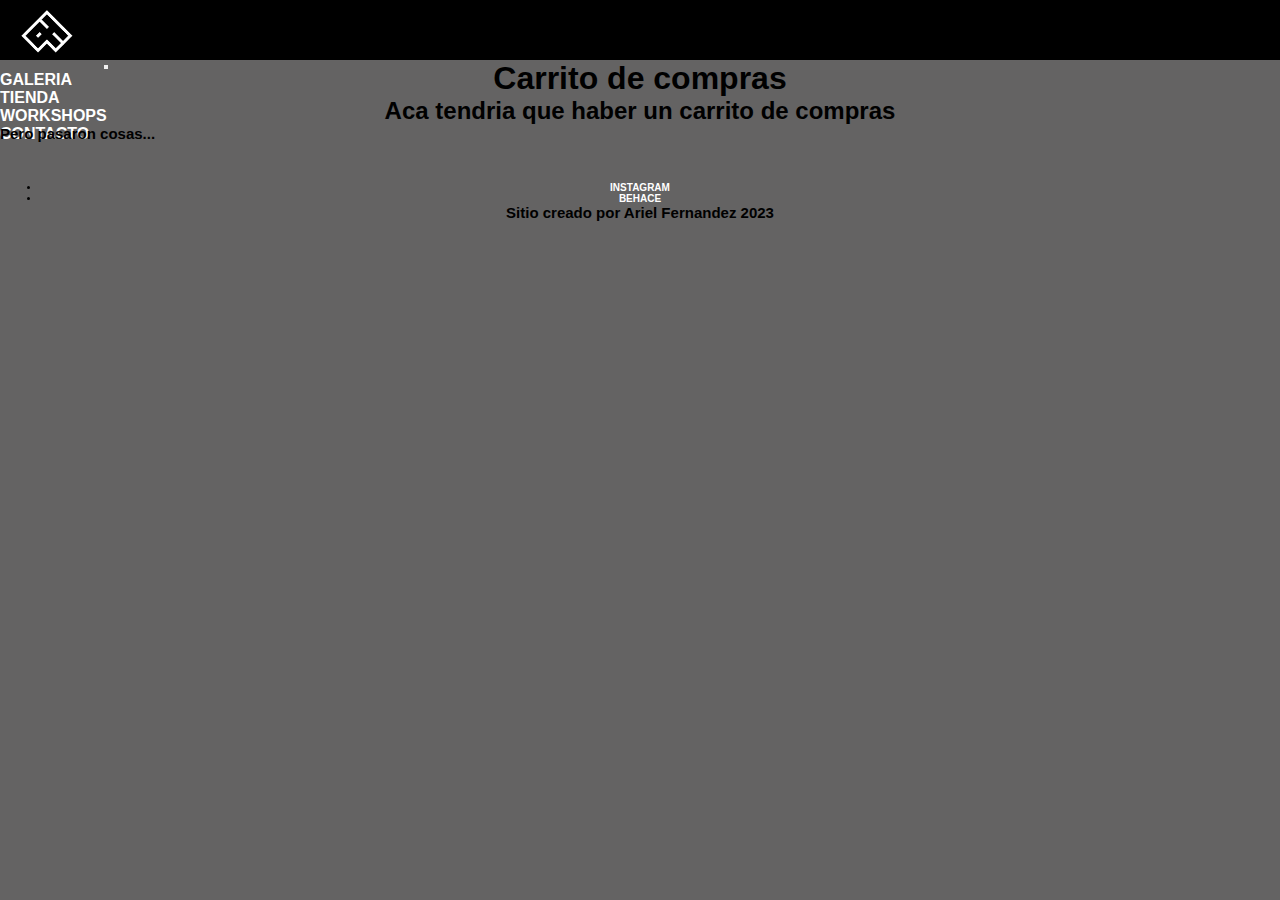
<file: paginas/carrito.html>
<!DOCTYPE html>
<html lang="es">

<head>
    <meta charset="UTF-8">
    <meta http-equiv="X-UA-Compatible" content="IE=edge">
    <meta name="viewport" content="width=device-width, initial-scale=1.0">
    <title>Tienda | Ariel Fernandez</title>

    <meta name="description" content="Street photography, Talleres de fotografia y Revelado digital">

    <link href="https://cdn.jsdelivr.net/npm/bootstrap@5.3.0-alpha1/dist/css/bootstrap.min.css" rel="stylesheet"
        integrity="sha384-GLhlTQ8iRABdZLl6O3oVMWSktQOp6b7In1Zl3/Jr59b6EGGoI1aFkw7cmDA6j6gD" crossorigin="anonymous">

    <link rel="stylesheet" href="../css/estilo.css">
    <link rel="preconnect" href="https://fonts.googleapis.com">
    <link rel="preconnect" href="https://fonts.gstatic.com" crossorigin>
    <link href="https://fonts.googleapis.com/css2?family=Roboto:wght@100;300&display=swap" rel="stylesheet">
</head>

<body class="container-fluid">
    <nav class="navbar navbar-expand-lg fondoHeader">
        <div class="container-fluid">
            <a class="navbar-brand" href="../index.html">
                <img class="logo" src="../imagenes/logoblanco.png" alt="Logo Ariel fernandez"></a>

            <button class="navbar-toggler" type="button" data-bs-toggle="collapse" data-bs-target="#navbarNav"
                aria-controls="navbarNav" aria-expanded="false" aria-label="Toggle navigation">
                <span class="navbar-toggler-icon"></span>
            </button>
            <div class="collapse navbar-collapse" id="navbarNav">
                <ul class="navbar-nav ms-auto">
                    <li class="nav-item">
                        <a class="nav-link tipoDeLetra" aria-current="page" href="galeria.html">Galeria</a>
                    </li>
                    <li class="nav-item">
                        <a class="nav-link tipoDeLetra" href="tienda.html">Tienda</a>
                    </li>
                    <li class="nav-item">
                        <a class="nav-link tipoDeLetra" href="workshops.html">Workshops</a>
                    </li>
                    <li class="nav-item">
                        <a class="nav-link tipoDeLetra" href="contacto.html">Contacto</a>
                    </li>
                </ul>
            </div>
        </div>
    </nav>


    <H1>Carrito de compras</H1>

    <h2>Aca tendria que haber un carrito de compras</h2>

    <h3>Pero pasaron cosas...</h3>




    <footer>
        <ul class="redes">
            <li><a href="https://www.instagram.com/arielfernandh/" target="_blank">Instagram</a></li>
            <li><a href="https://www.behance.net/arielfernandezph" target="_blank">Behace</a></li>
        </ul>
        <h3>Sitio creado por Ariel Fernandez 2023</h3>
    </footer>
    <script src="https://cdn.jsdelivr.net/npm/bootstrap@5.3.0-alpha1/dist/js/bootstrap.bundle.min.js"
        integrity="sha384-w76AqPfDkMBDXo30jS1Sgez6pr3x5MlQ1ZAGC+nuZB+EYdgRZgiwxhTBTkF7CXvN"
        crossorigin="anonymous"></script>
</body>

</html>
</file>
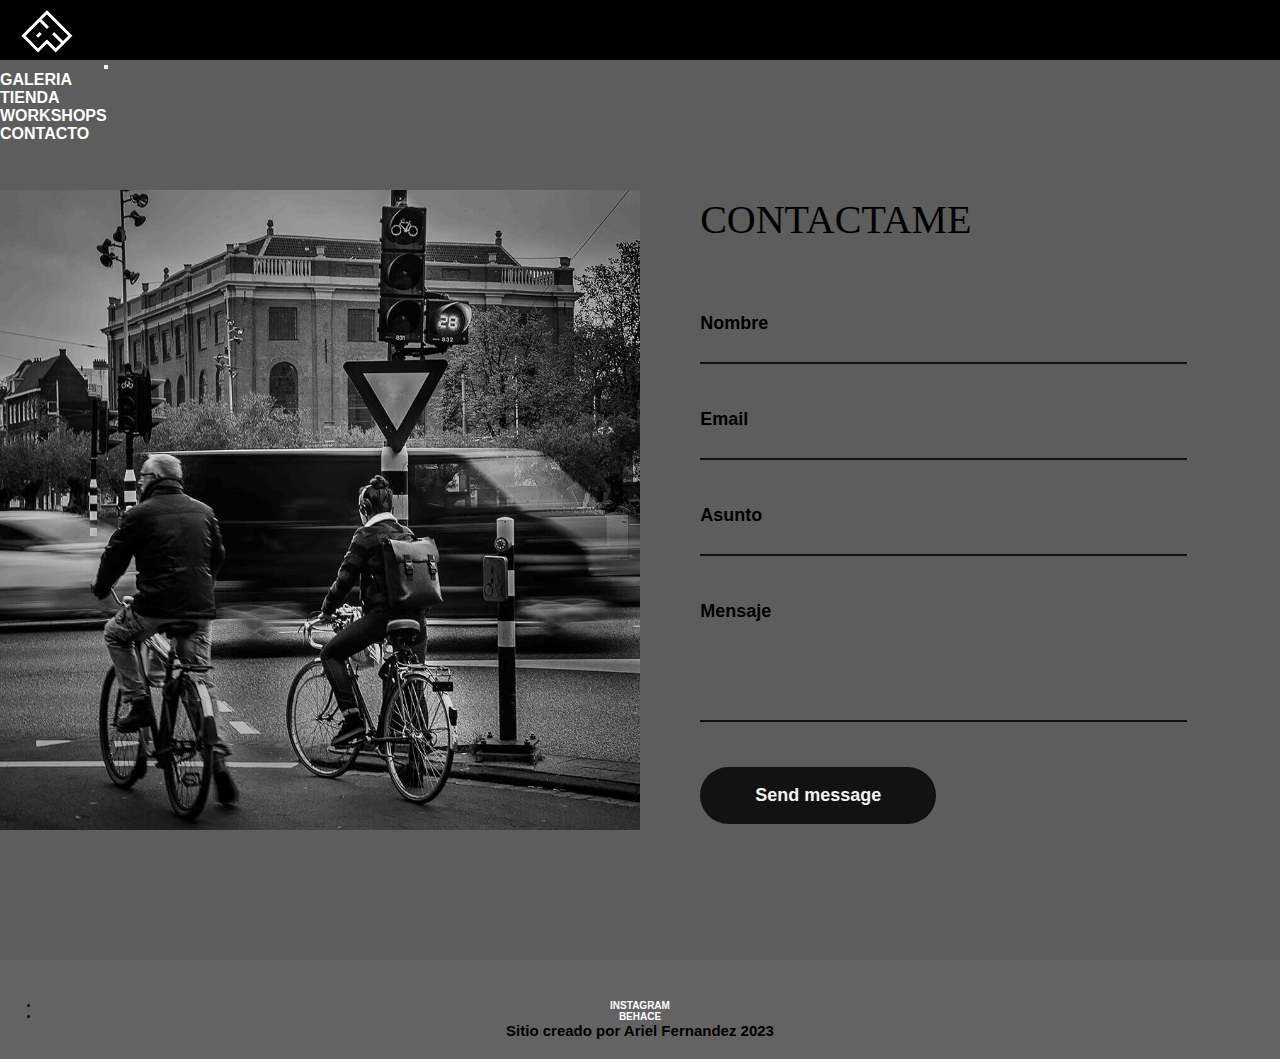
<file: paginas/contacto.html>
<!DOCTYPE html>
<html lang="es">

<head>
    <meta charset="UTF-8">
    <meta http-equiv="X-UA-Compatible" content="IE=edge">
    <meta name="viewport" content="width=device-width, initial-scale=1.0">
    <title>Contacto | Ariel Fernandez</title>

    <meta name="description" content="Street photography, Talleres de fotografia y Revelado digital">

    <link href="https://cdn.jsdelivr.net/npm/bootstrap@5.3.0-alpha1/dist/css/bootstrap.min.css" rel="stylesheet"
        integrity="sha384-GLhlTQ8iRABdZLl6O3oVMWSktQOp6b7In1Zl3/Jr59b6EGGoI1aFkw7cmDA6j6gD" crossorigin="anonymous">

    <link rel="stylesheet" href="../css/estilo.css">

    <link rel="preconnect" href="https://fonts.googleapis.com">
    <link rel="preconnect" href="https://fonts.gstatic.com" crossorigin>
    <link href="https://fonts.googleapis.com/css2?family=Roboto:wght@100;300&display=swap" rel="stylesheet">
</head>

<body class="container-fluid">
    <nav class="navbar navbar-expand-lg fondoHeader">
        <div class="container-fluid">
            <a class="navbar-brand" href="../index.html">
                <img class="logo" src="../imagenes/logoblanco.png" alt="Logo Ariel fernandez"></a>

            <button class="navbar-toggler" type="button" data-bs-toggle="collapse" data-bs-target="#navbarNav"
                aria-controls="navbarNav" aria-expanded="false" aria-label="Toggle navigation">
                <span class="navbar-toggler-icon"></span>
            </button>
            <div class="collapse navbar-collapse" id="navbarNav">
                <ul class="navbar-nav ms-auto">
                    <li class="nav-item">
                        <a class="nav-link tipoDeLetra" aria-current="page" href="galeria.html">Galeria</a>
                    </li>
                    <li class="nav-item">
                        <a class="nav-link tipoDeLetra" href="tienda.html">Tienda</a>
                    </li>
                    <li class="nav-item">
                        <a class="nav-link tipoDeLetra" href="workshops.html">Workshops</a>
                    </li>
                    <li class="nav-item">
                        <a class="nav-link tipoDeLetra" href="contacto.html">Contacto</a>
                    </li>
                </ul>
            </div>
        </div>
    </nav>

    <section class="contact">
        <div class="contact__image-wrapper">
            <img src="../imagenes/amsterdamBike1867.jpg" alt="" class="contact__image">
        </div>
        <div class="contact__right-side">
            <h1 class="contact__title">Contactame</h1>
            <form action="" class="contact__form-wrapper">
                <div class="contact__input-line">
                    <label for="name" class="contact__label">Nombre</label>
                    <input type="text" name="name" id="name" class="contact__input">
                </div>
                <div class="contact__input-line">
                    <label for="email" class="contact__label">Email</label>
                    <input type="email" name="email" id="email" class="contact__input">
                </div>
                <div class="contact__input-line">
                    <label for="subject" class="contact__label">Asunto</label>
                    <input type="text" name="subject" id="subject" class="contact__input">
                </div>
                <div class="contact__input-line">
                    <label for="message" class="contact__label">Mensaje</label>
                    <textarea type="text" name="message" id="message" class="contact__input--textarea"></textarea>
                </div>
                <input type="submit" value="Send message" class="contact__submit-button">
            </form>
        </div>
    </section>

    <footer>
        <ul class="redes">
            <li><a href="https://www.instagram.com/arielfernandh/" target="_blank">Instagram</a></li>
            <li><a href="https://www.behance.net/arielfernandezph" target="_blank">Behace</a></li>
        </ul>
        <h3>Sitio creado por Ariel Fernandez 2023</h3>
    </footer>
    <script src="https://cdn.jsdelivr.net/npm/bootstrap@5.3.0-alpha1/dist/js/bootstrap.bundle.min.js"
        integrity="sha384-w76AqPfDkMBDXo30jS1Sgez6pr3x5MlQ1ZAGC+nuZB+EYdgRZgiwxhTBTkF7CXvN"
        crossorigin="anonymous"></script>
</body>

</html>
</file>
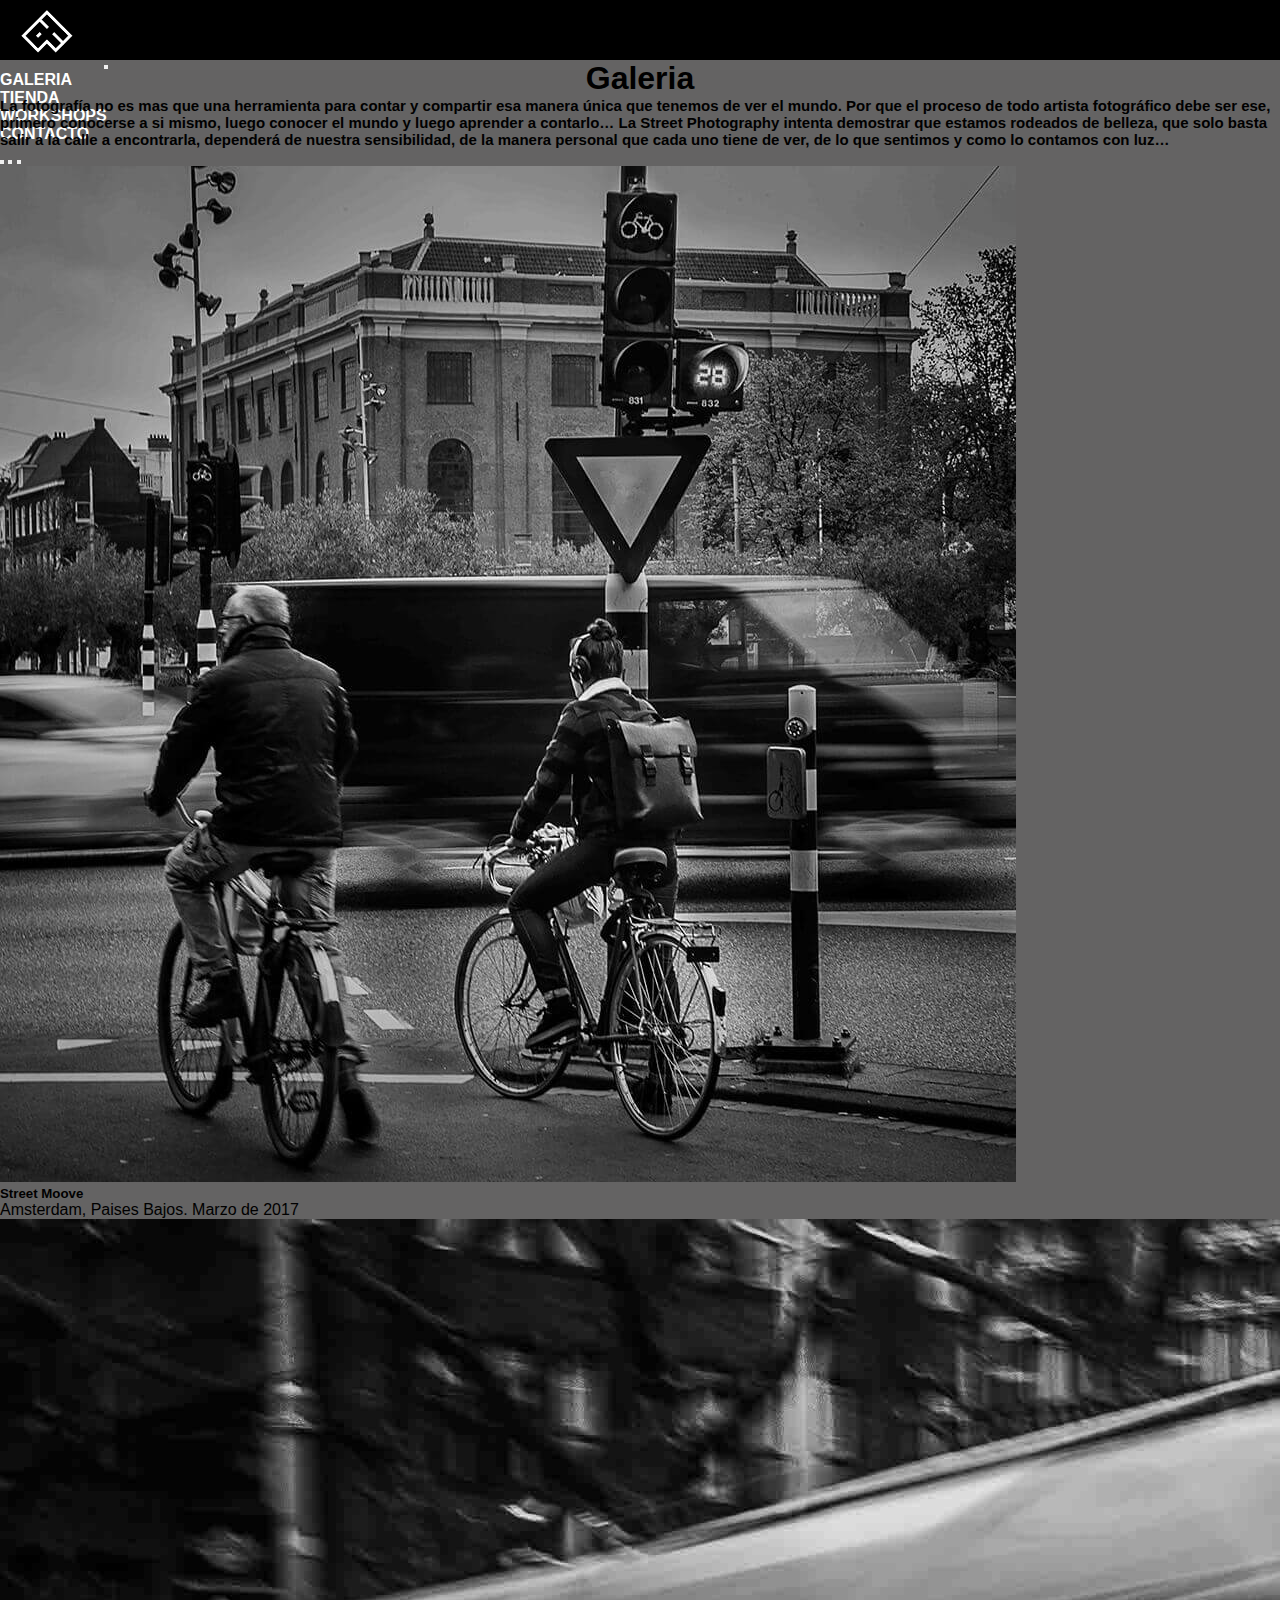
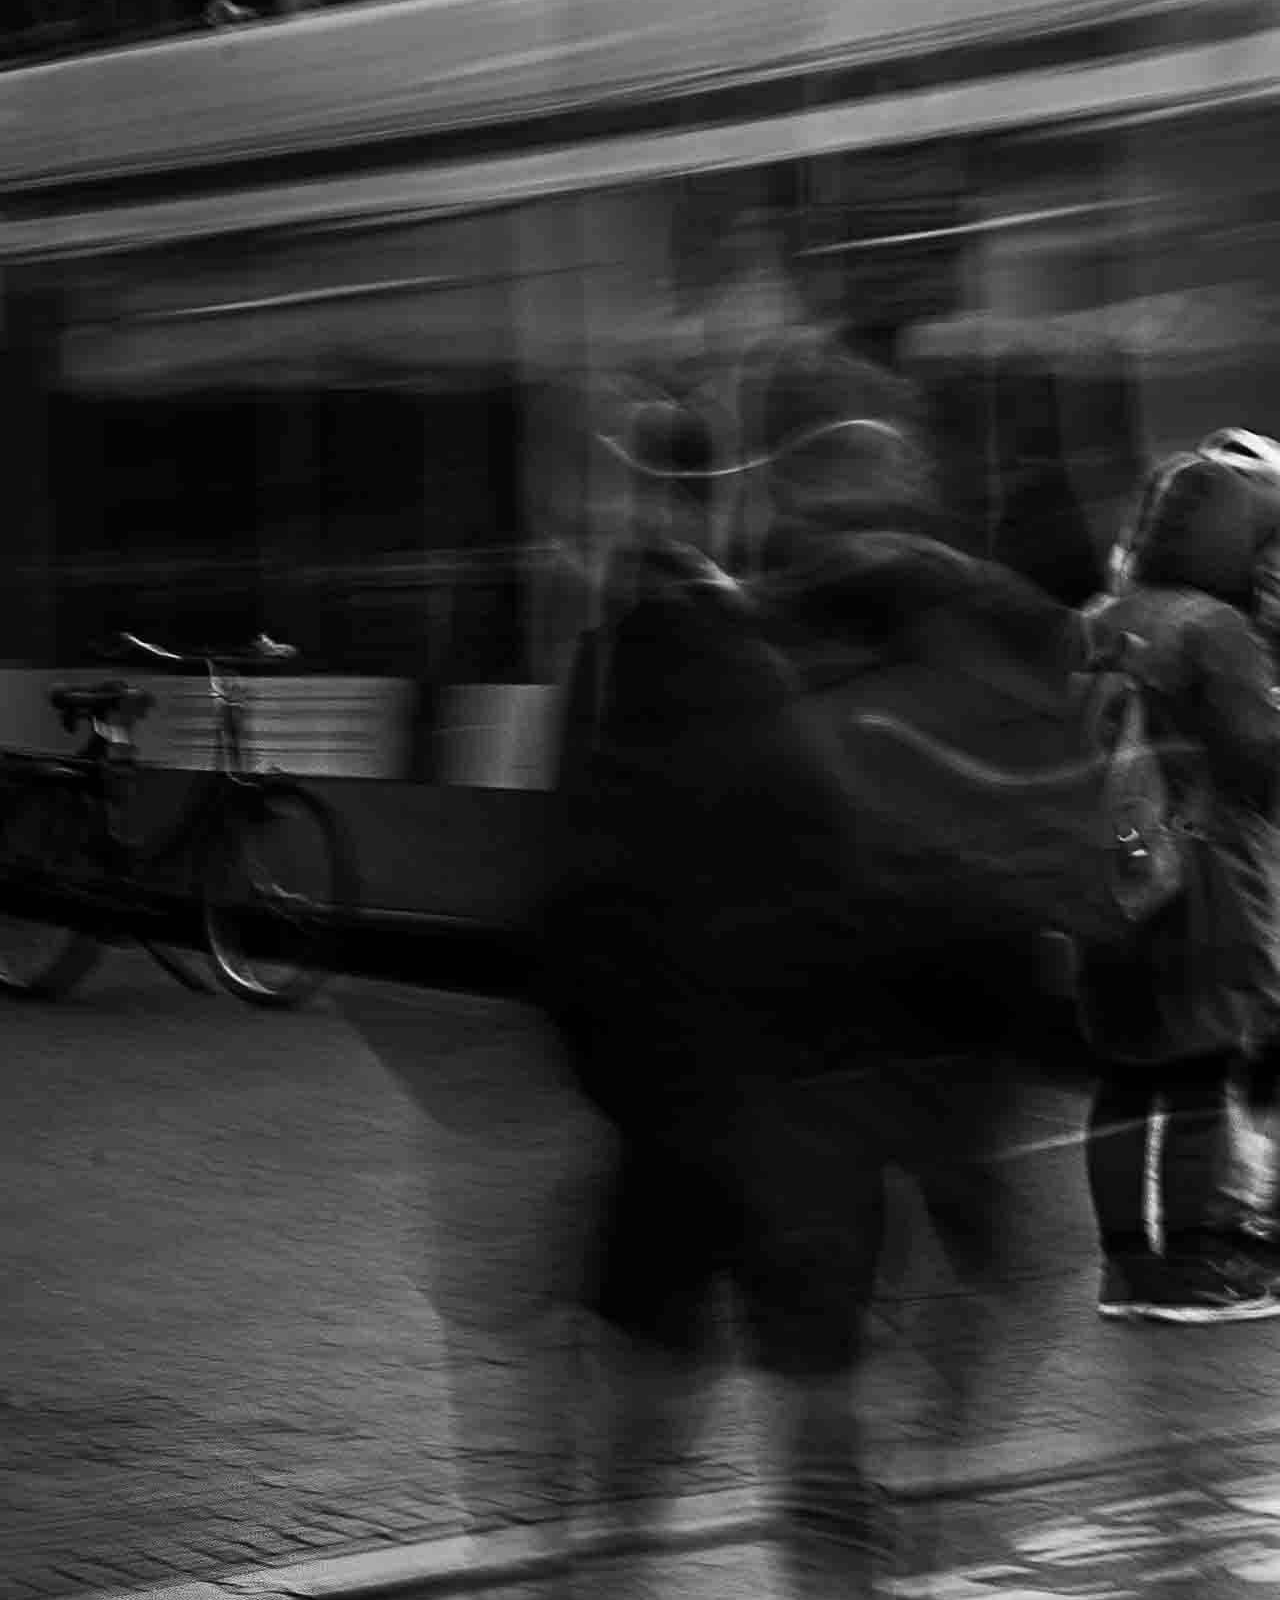
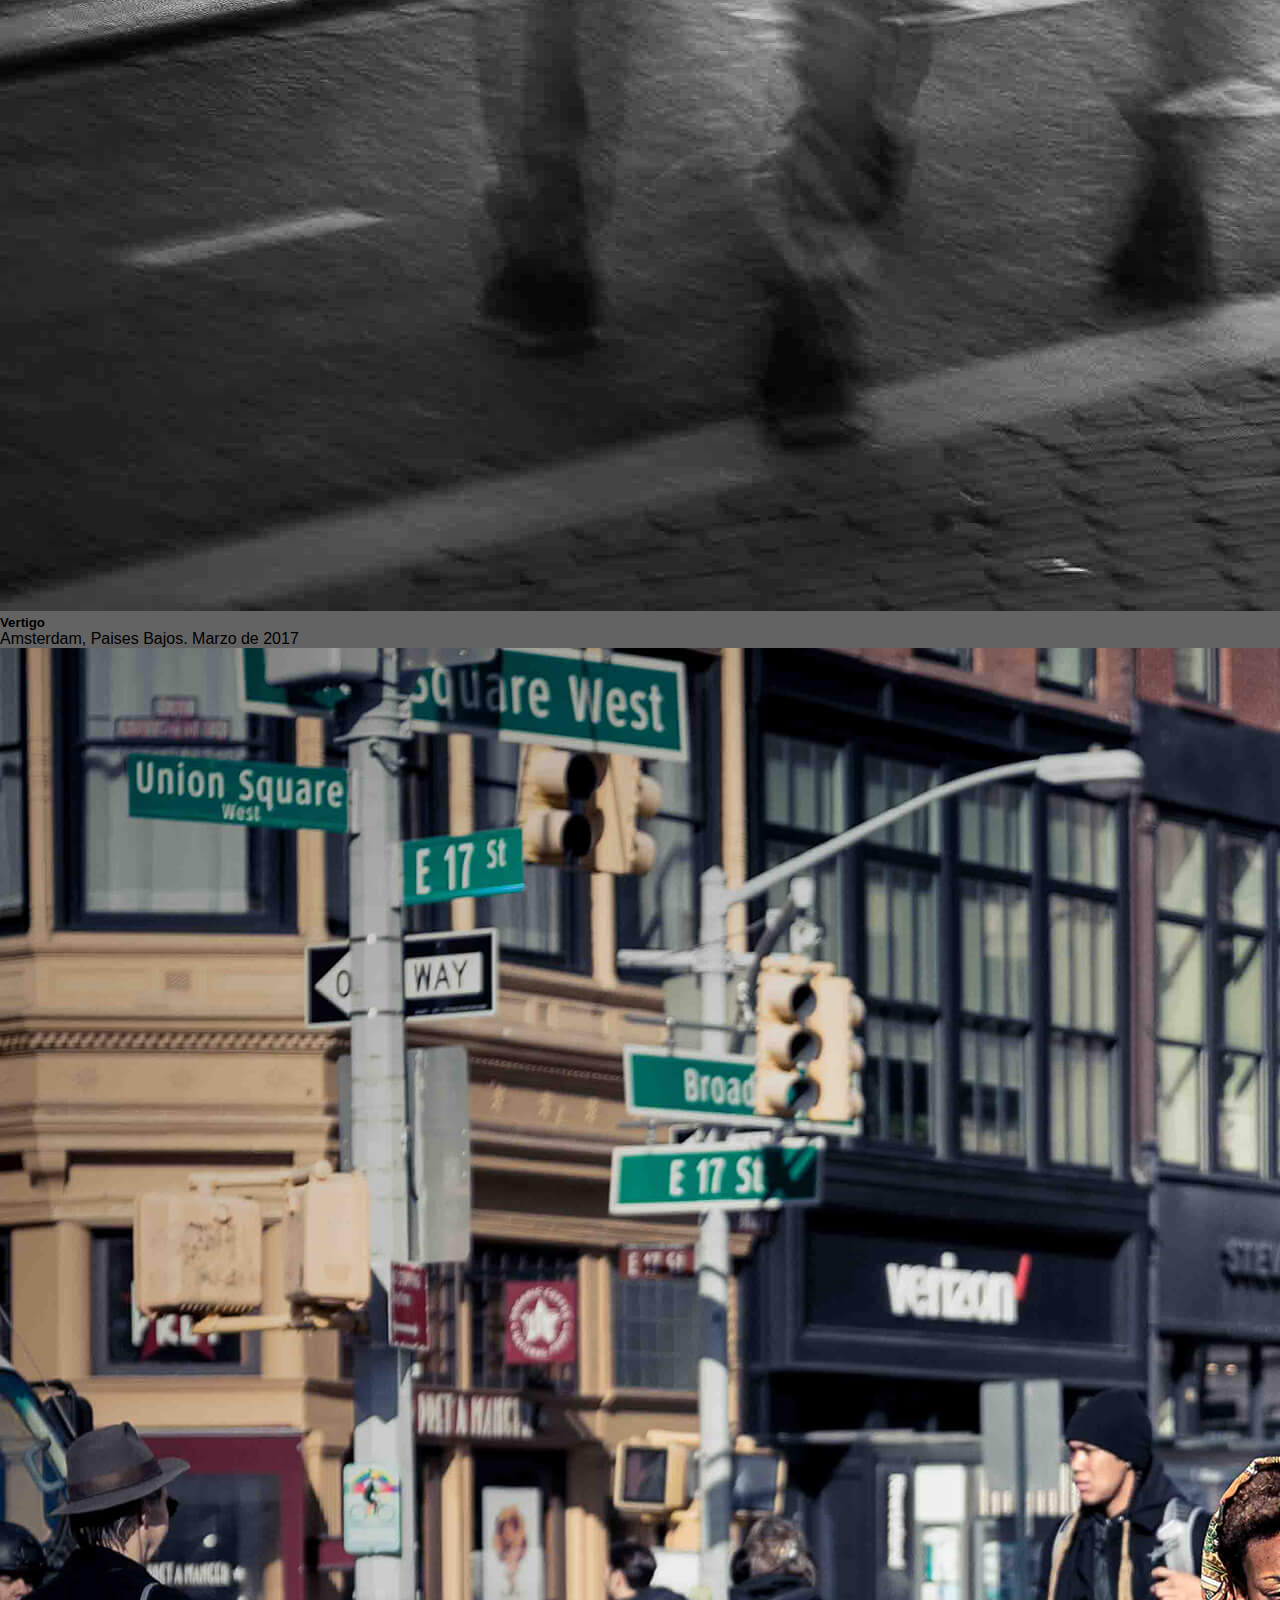
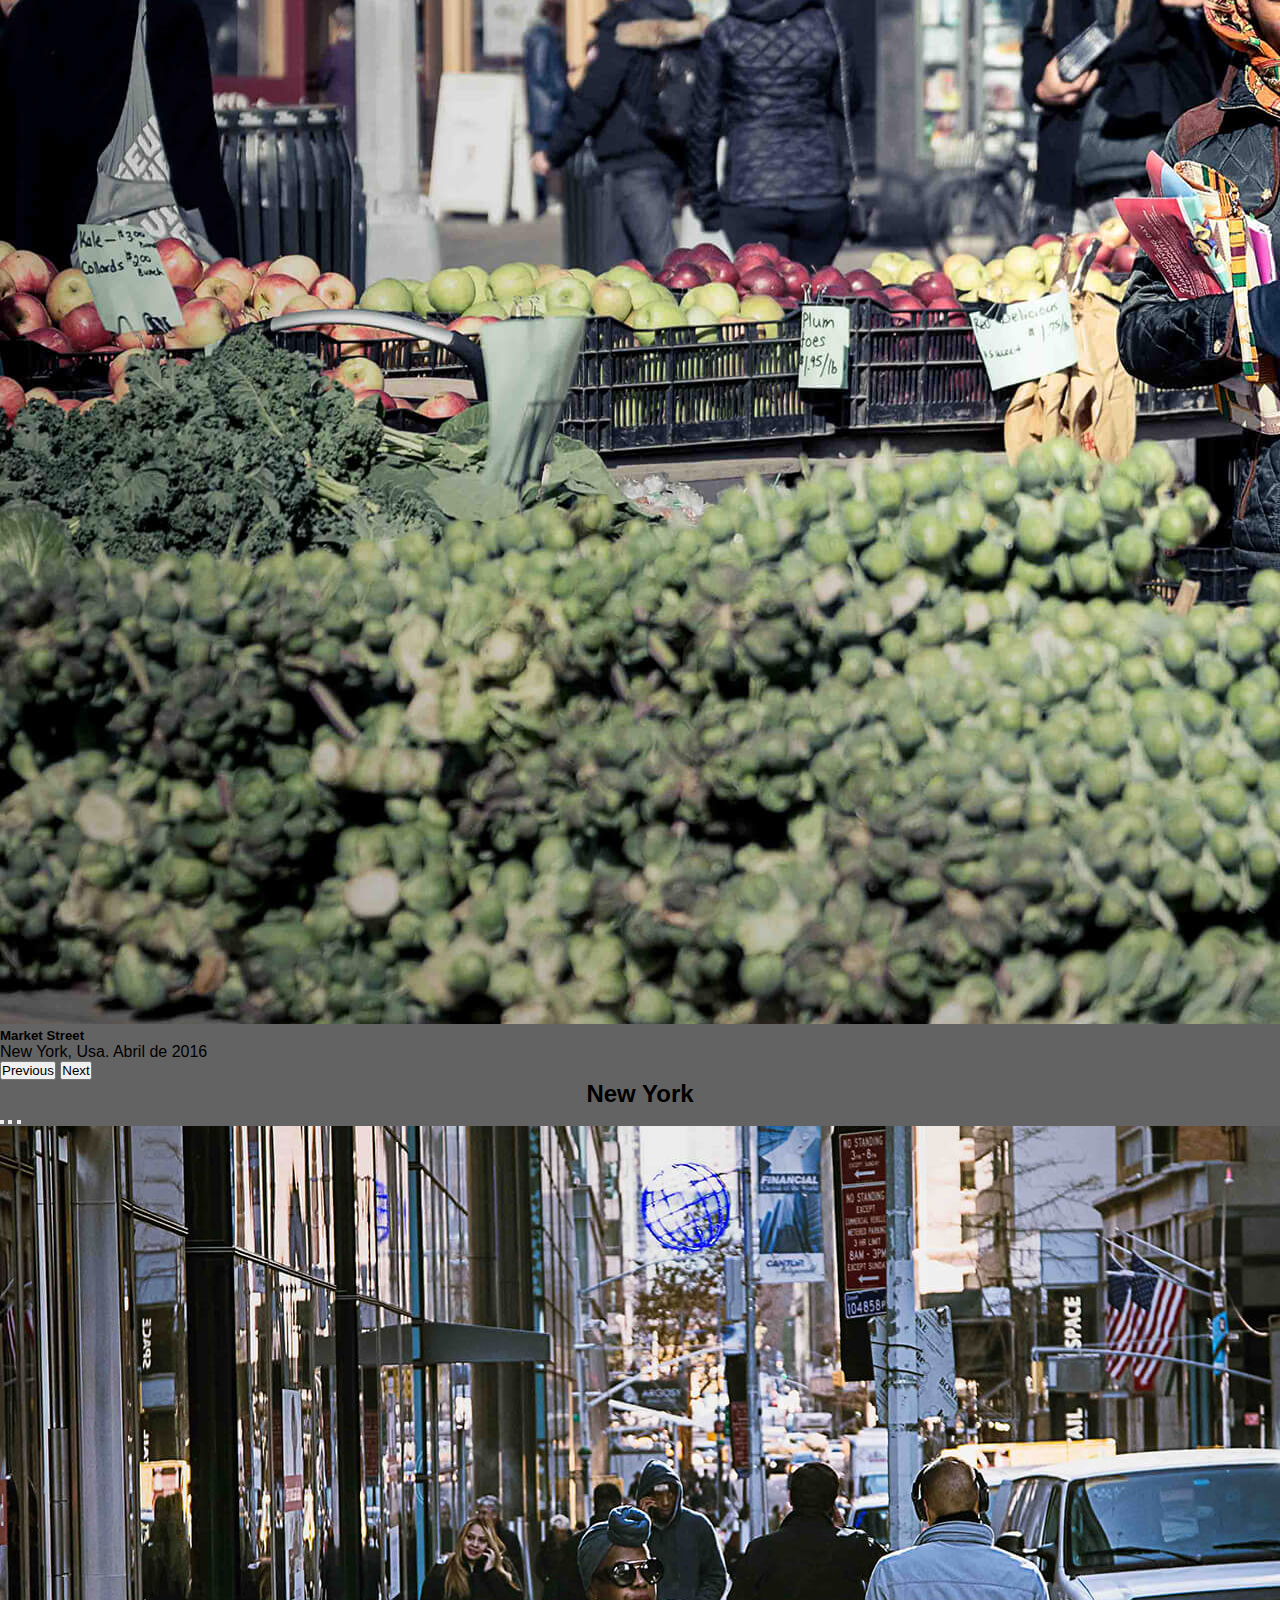
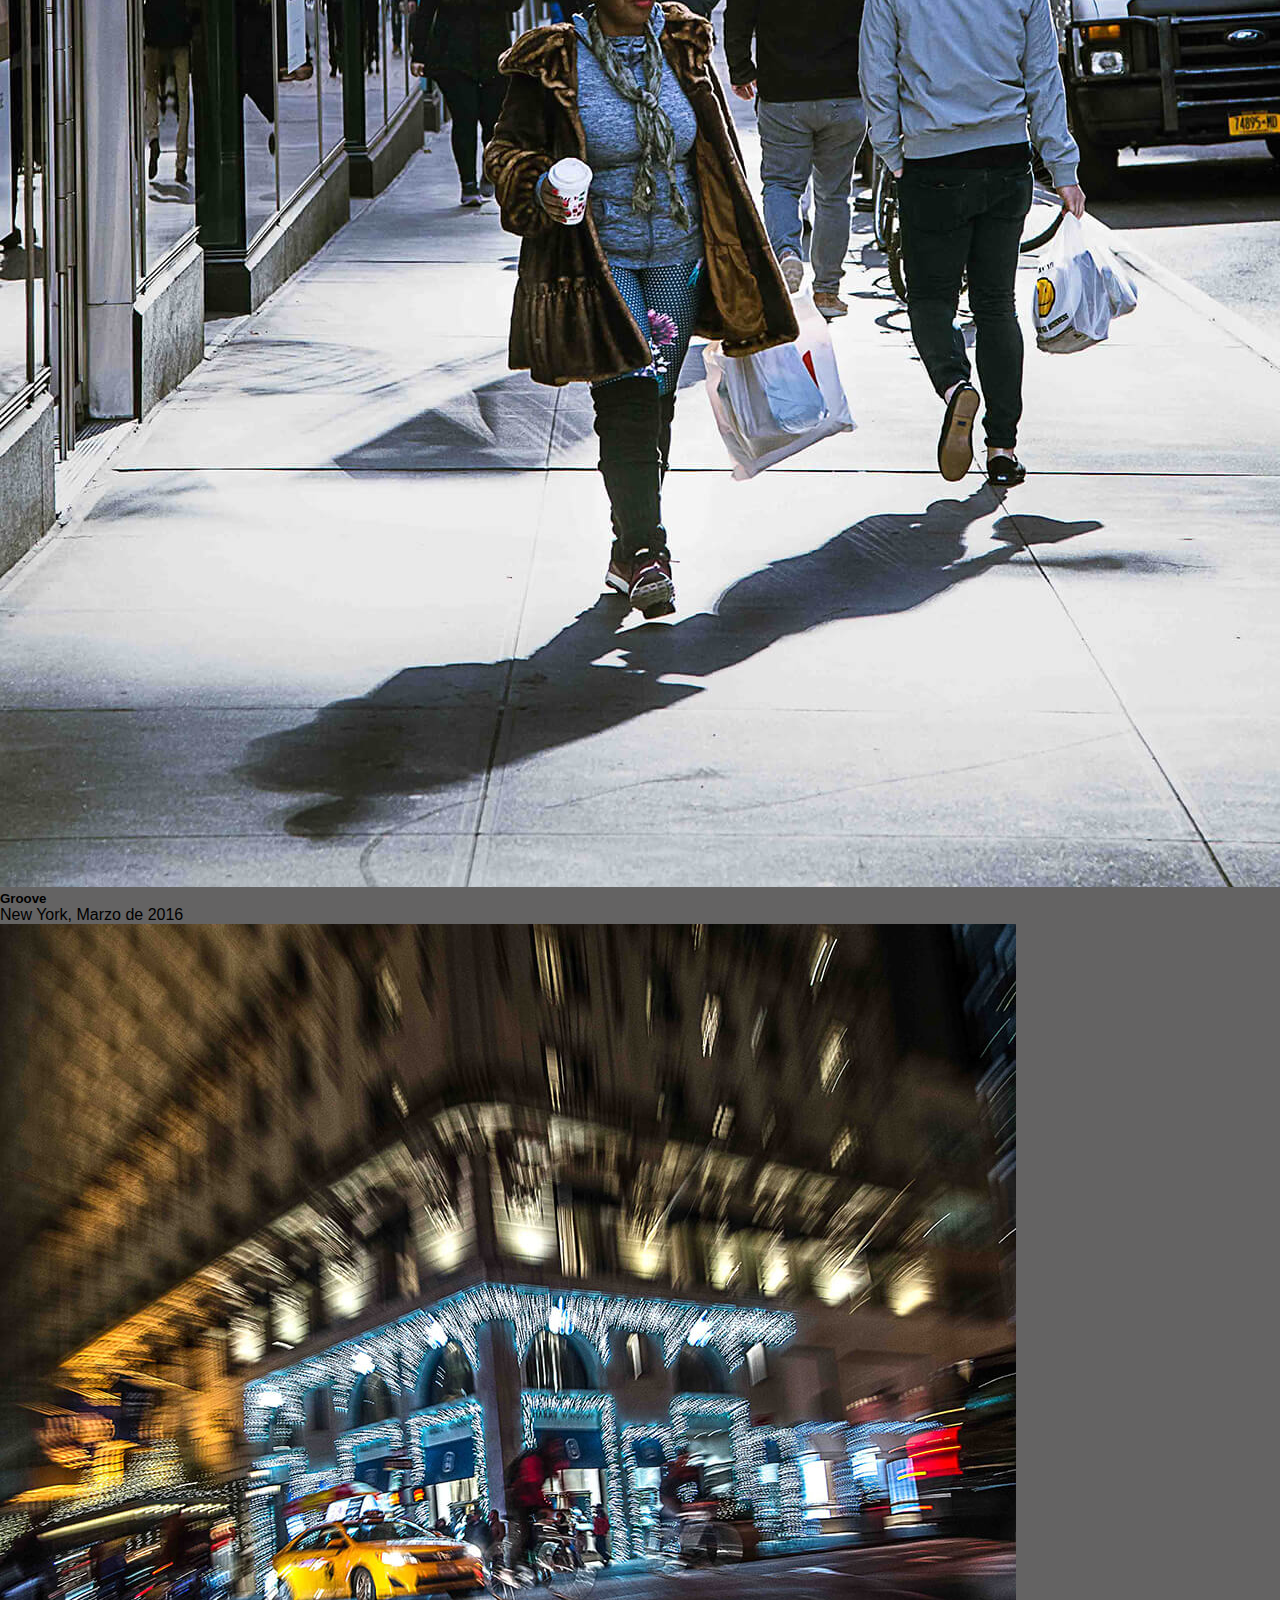
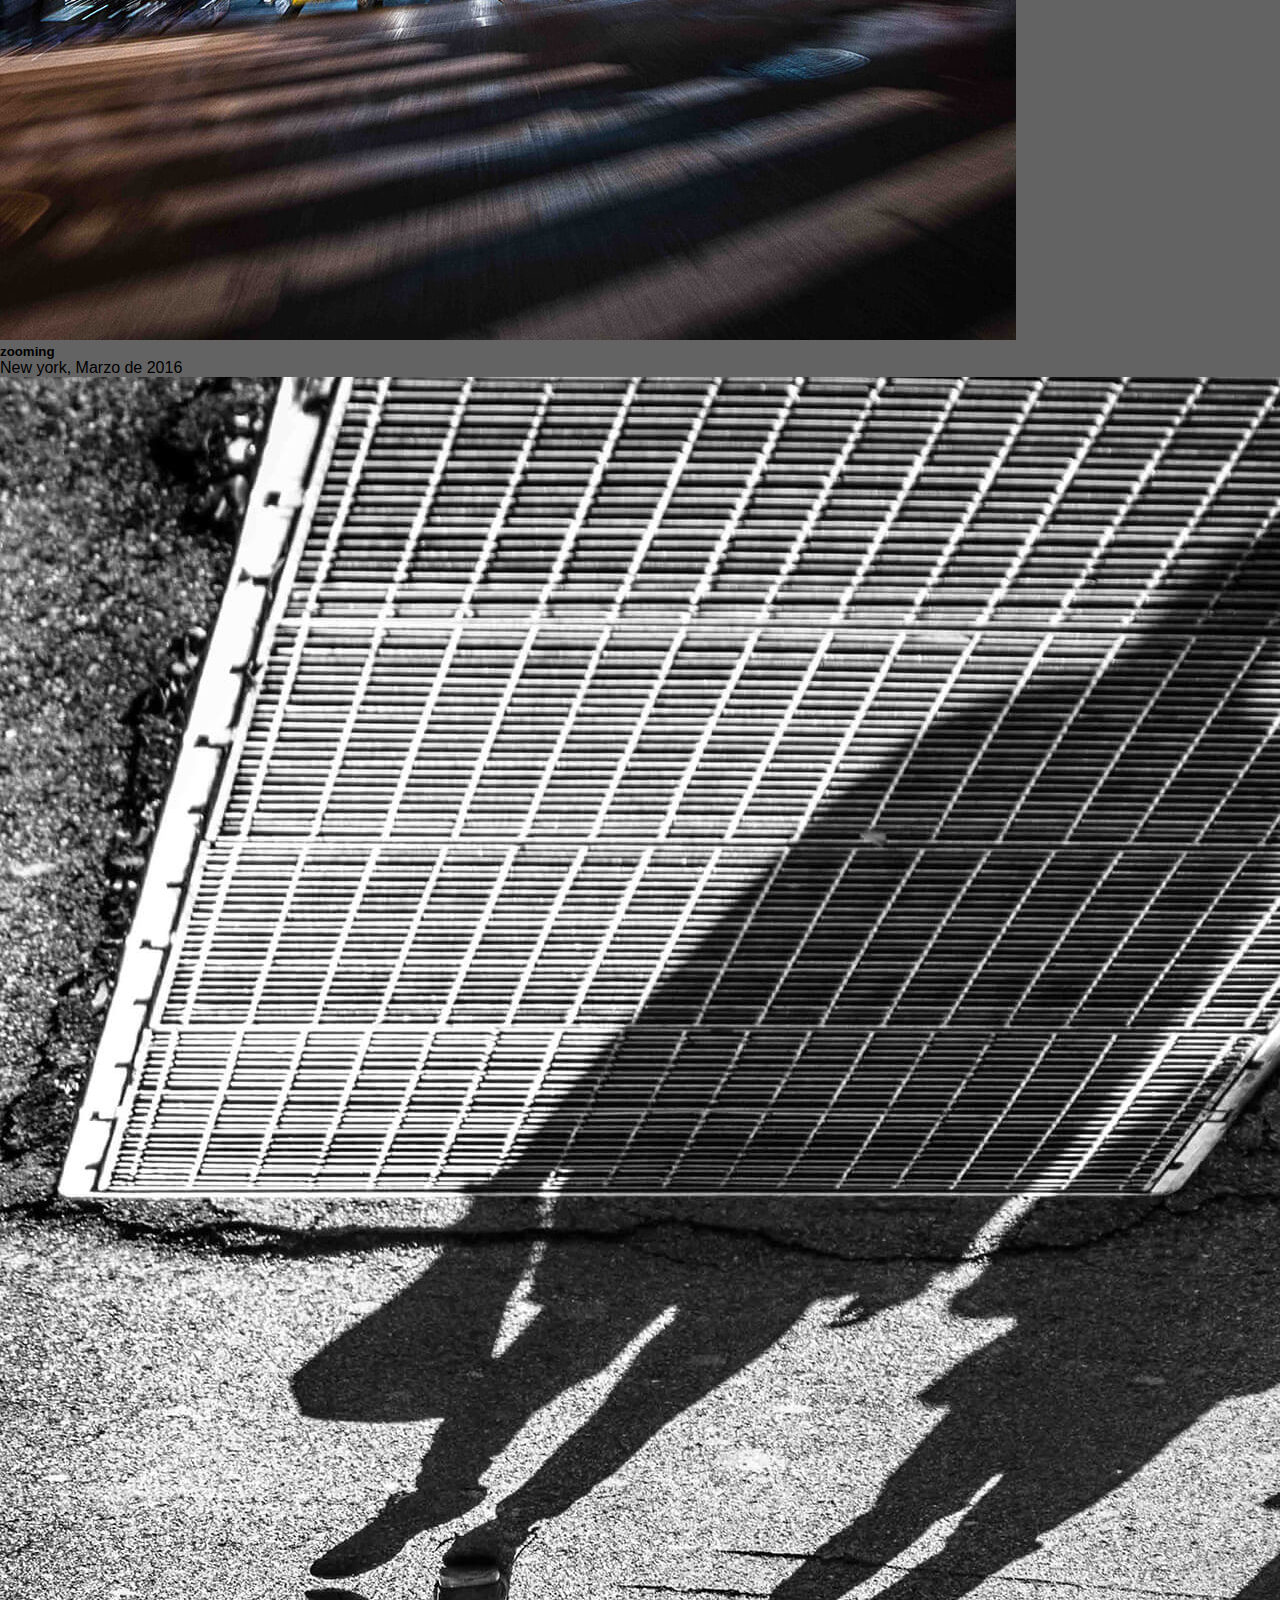
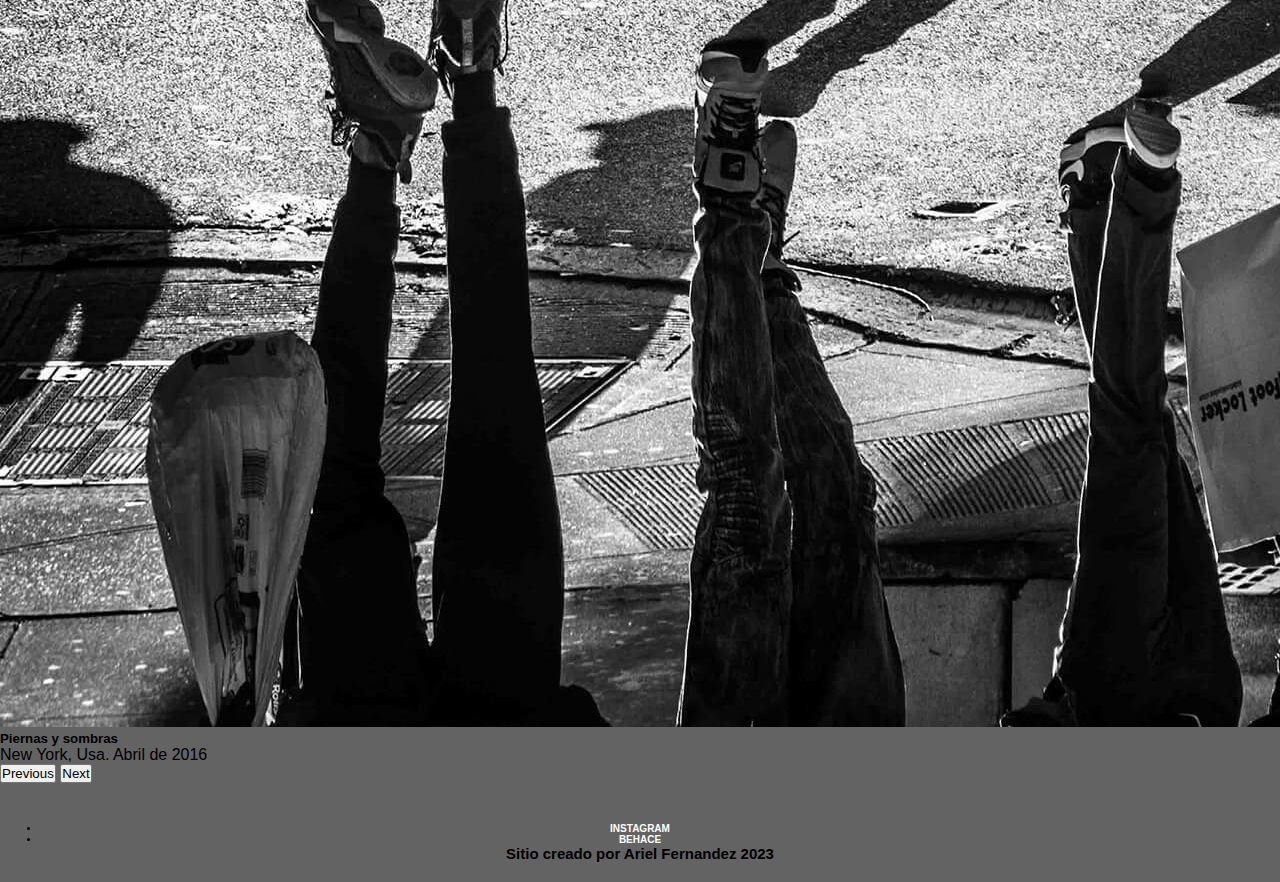
<file: paginas/galeria.html>
<!DOCTYPE html>
<html lang="es">

<head>
    <meta charset="UTF-8">
    <meta http-equiv="X-UA-Compatible" content="IE=edge">
    <meta name="viewport" content="width=device-width, initial-scale=1.0">
    <title>Galeria | Ariel Fernandez</title>

    <meta name="description" content="Street photography, Talleres de fotografia y Revelado digital">

    <link href="https://cdn.jsdelivr.net/npm/bootstrap@5.3.0-alpha1/dist/css/bootstrap.min.css" rel="stylesheet"
        integrity="sha384-GLhlTQ8iRABdZLl6O3oVMWSktQOp6b7In1Zl3/Jr59b6EGGoI1aFkw7cmDA6j6gD" crossorigin="anonymous">

    <link rel="stylesheet" href="../css/estilo.css">

    <link rel="preconnect" href="https://fonts.googleapis.com">
    <link rel="preconnect" href="https://fonts.gstatic.com" crossorigin>
    <link href="https://fonts.googleapis.com/css2?family=Roboto:wght@100;300&display=swap" rel="stylesheet">
</head>

<body class="container-fluid">
    <nav class="navbar navbar-expand-lg fondoHeader">
        <div class="container-fluid">
            <a class="navbar-brand" href="../index.html">
                <img class="logo" src="../imagenes/logoblanco.png" alt="Logo Ariel fernandez"></a>

            <button class="navbar-toggler" type="button" data-bs-toggle="collapse" data-bs-target="#navbarNav"
                aria-controls="navbarNav" aria-expanded="false" aria-label="Toggle navigation">
                <span class="navbar-toggler-icon"></span>
            </button>
            <div class="collapse navbar-collapse" id="navbarNav">
                <ul class="navbar-nav ms-auto">
                    <li class="nav-item">
                        <a class="nav-link tipoDeLetra" aria-current="page" href="galeria.html">Galeria</a>
                    </li>
                    <li class="nav-item">
                        <a class="nav-link tipoDeLetra" href="tienda.html">Tienda</a>
                    </li>
                    <li class="nav-item">
                        <a class="nav-link tipoDeLetra" href="workshops.html">Workshops</a>
                    </li>
                    <li class="nav-item">
                        <a class="nav-link tipoDeLetra" href="contacto.html">Contacto</a>
                    </li>
                </ul>
            </div>
        </div>
    </nav>


    </div>
    <h1>Galeria</h1>
    <h3> La fotografía no es mas que una herramienta para contar y compartir esa manera única que tenemos de ver el
        mundo. Por que el proceso de todo artista fotográfico debe ser ese, primero conocerse a si mismo, luego conocer
        el mundo y luego aprender a contarlo…

        La Street Photography intenta demostrar que estamos rodeados de belleza, que solo basta salir a la calle a
        encontrarla, dependerá de nuestra sensibilidad, de la manera personal que cada uno tiene de ver, de lo que
        sentimos y como lo contamos con luz…</h3>
    <div id="carouselExampleCaptions" class="carousel slide img-fluid">
        <div class="carousel-indicators">
            <button type="button" data-bs-target="#carouselExampleCaptions" data-bs-slide-to="0" class="active"
                aria-current="true" aria-label="Slide 1"></button>
            <button type="button" data-bs-target="#carouselExampleCaptions" data-bs-slide-to="1"
                aria-label="Slide 2"></button>
            <button type="button" data-bs-target="#carouselExampleCaptions" data-bs-slide-to="2"
                aria-label="Slide 3"></button>
        </div>
        <div class="carousel-inner">
            <div class="carousel-item active">
                <img src="../imagenes/amsterdamBike1867.jpg" class="d-block w-100" alt="bicicleta en amterdam">
                <div class="carousel-caption d-none d-md-block">
                    <h5>Street Moove</h5>
                    <p>Amsterdam, Paises Bajos. Marzo de 2017</p>
                </div>
            </div>
            <div class="carousel-item">
                <img src="../imagenes/AmsterdamMoove1924.jpg" class="d-block w-100" alt="Personas cruzando la calle">
                <div class="carousel-caption d-none d-md-block">
                    <h5>Vertigo</h5>
                    <p>Amsterdam, Paises Bajos. Marzo de 2017</p>
                </div>
            </div>
            <div class="carousel-item">
                <img src="../imagenes/NyMarket6626.jpg" class="d-block w-100" alt="mercado callejero de New york">
                <div class="carousel-caption d-none d-md-block">
                    <h5>Market Street</h5>
                    <p>New York, Usa. Abril de 2016</p>
                </div>
            </div>
        </div>
        <button class="carousel-control-prev" type="button" data-bs-target="#carouselExampleCaptions"
            data-bs-slide="prev">
            <span class="carousel-control-prev-icon" aria-hidden="true"></span>
            <span class="visually-hidden">Previous</span>
        </button>
        <button class="carousel-control-next" type="button" data-bs-target="#carouselExampleCaptions"
            data-bs-slide="next">
            <span class="carousel-control-next-icon" aria-hidden="true"></span>
            <span class="visually-hidden">Next</span>
        </button>
    </div>

    <h2>New York</h2>

    <div id="carouselExampleCaptions" class="carousel slide img-fluid">
        <div class="carousel-indicators">
            <button type="button" data-bs-target="#carouselExampleCaptions" data-bs-slide-to="0" class="active"
                aria-current="true" aria-label="Slide 1"></button>
            <button type="button" data-bs-target="#carouselExampleCaptions" data-bs-slide-to="1"
                aria-label="Slide 2"></button>
            <button type="button" data-bs-target="#carouselExampleCaptions" data-bs-slide-to="2"
                aria-label="Slide 3"></button>
        </div>
        <div class="carousel-inner">
            <div class="carousel-item active">
                <img src="../imagenes/NYwoman0240jpg.jpg" class="d-block w-100" alt="mujer caminando">
                <div class="carousel-caption d-none d-md-block">
                    <h5>Groove</h5>
                    <p>New York, Marzo de 2016</p>
                </div>
            </div>
            <div class="carousel-item">
                <img src="../imagenes/NYzooming0316.jpg" class="d-block w-100" alt="taxy amarillo de noche">
                <div class="carousel-caption d-none d-md-block">
                    <h5>zooming</h5>
                    <p>New york, Marzo de 2016</p>
                </div>
            </div>
            <div class="carousel-item">
                <img src="../imagenes/sombras6180.jpg" class="d-block w-100" alt="sombras de piernas">
                <div class="carousel-caption d-none d-md-block">
                    <h5>Piernas y sombras</h5>
                    <p>New York, Usa. Abril de 2016</p>
                </div>
            </div>
        </div>
        <button class="carousel-control-prev" type="button" data-bs-target="#carouselExampleCaptions"
            data-bs-slide="prev">
            <span class="carousel-control-prev-icon" aria-hidden="true"></span>
            <span class="visually-hidden">Previous</span>
        </button>
        <button class="carousel-control-next" type="button" data-bs-target="#carouselExampleCaptions"
            data-bs-slide="next">
            <span class="carousel-control-next-icon" aria-hidden="true"></span>
            <span class="visually-hidden">Next</span>
        </button>
    </div>
    <footer>
        <ul class="redes">
            <li><a href="https://www.instagram.com/arielfernandh/" target="_blank">Instagram</a></li>
            <li><a href="https://www.behance.net/arielfernandezph" target="_blank">Behace</a></li>
        </ul>
        <h3>Sitio creado por Ariel Fernandez 2023</h3>
    </footer>

    <script src="https://cdn.jsdelivr.net/npm/bootstrap@5.3.0-alpha1/dist/js/bootstrap.bundle.min.js"
        integrity="sha384-w76AqPfDkMBDXo30jS1Sgez6pr3x5MlQ1ZAGC+nuZB+EYdgRZgiwxhTBTkF7CXvN"
        crossorigin="anonymous"></script>
</body>

</html>
</file>
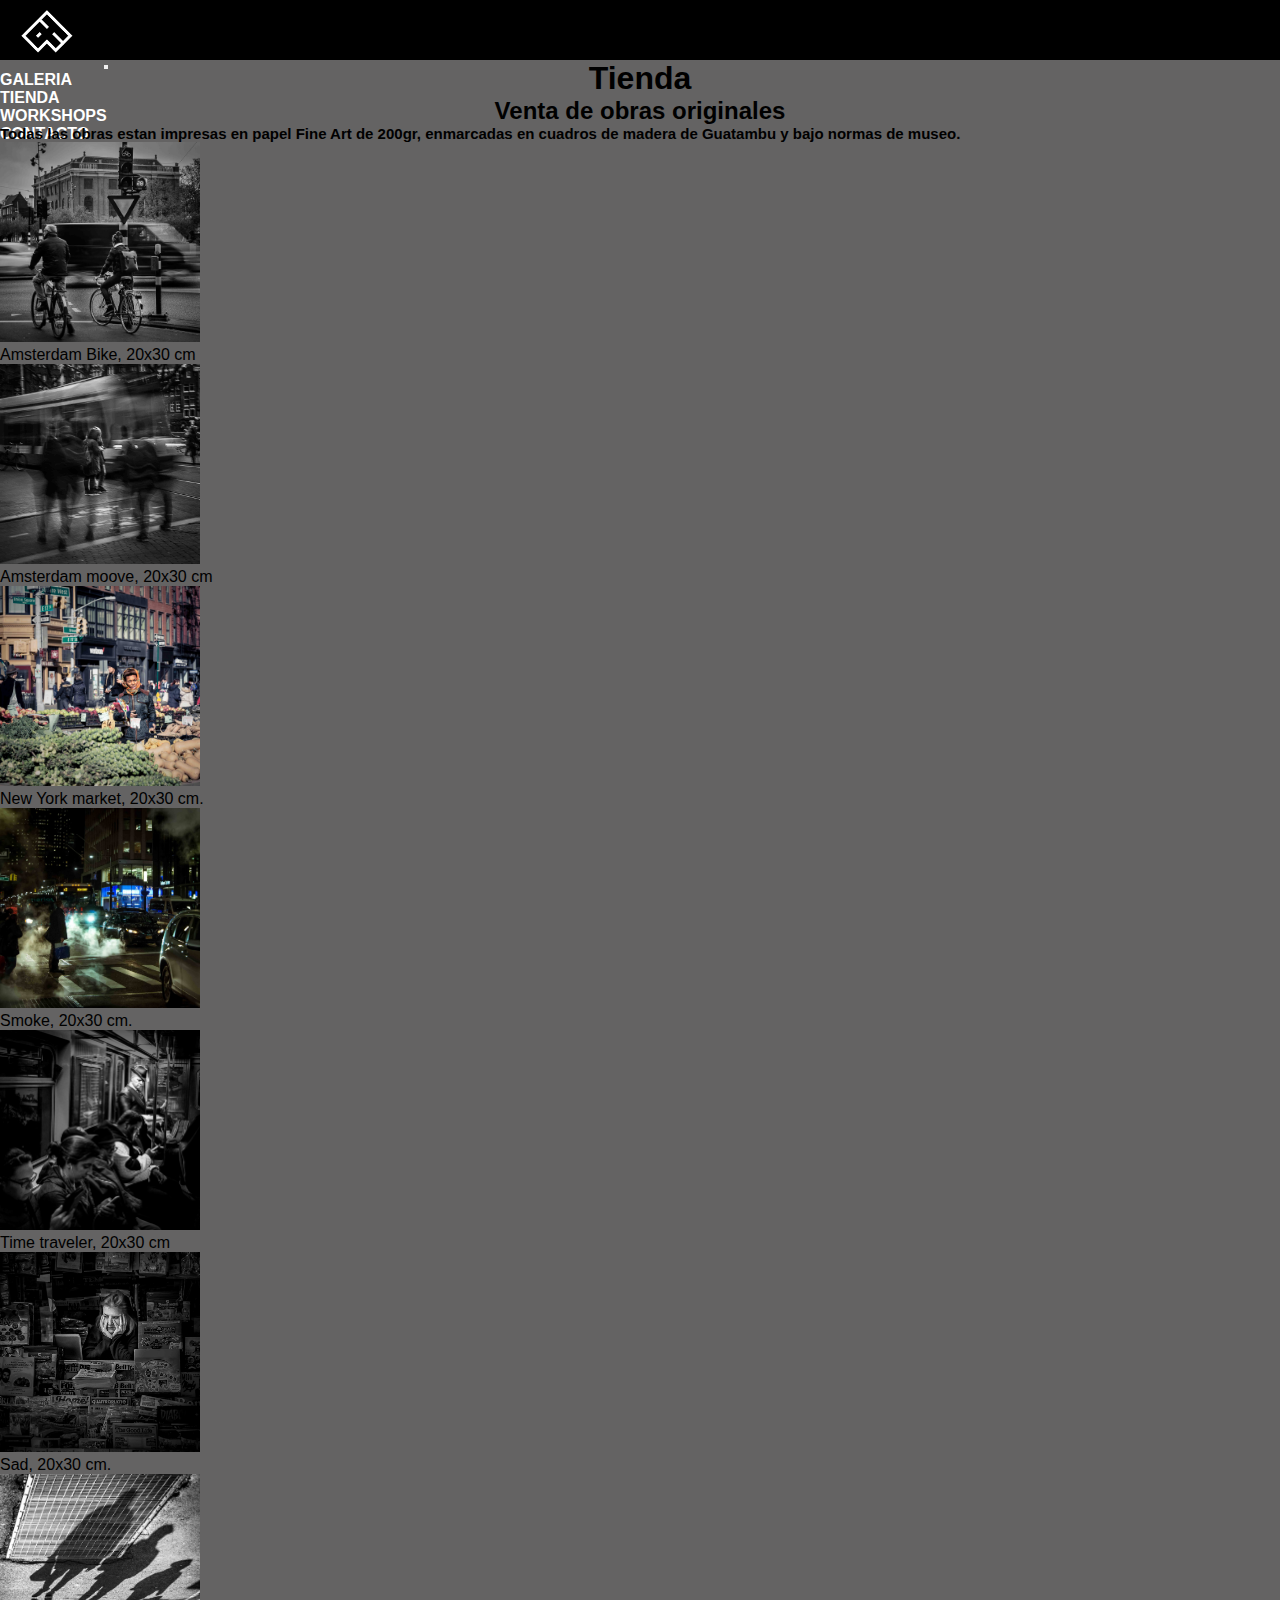
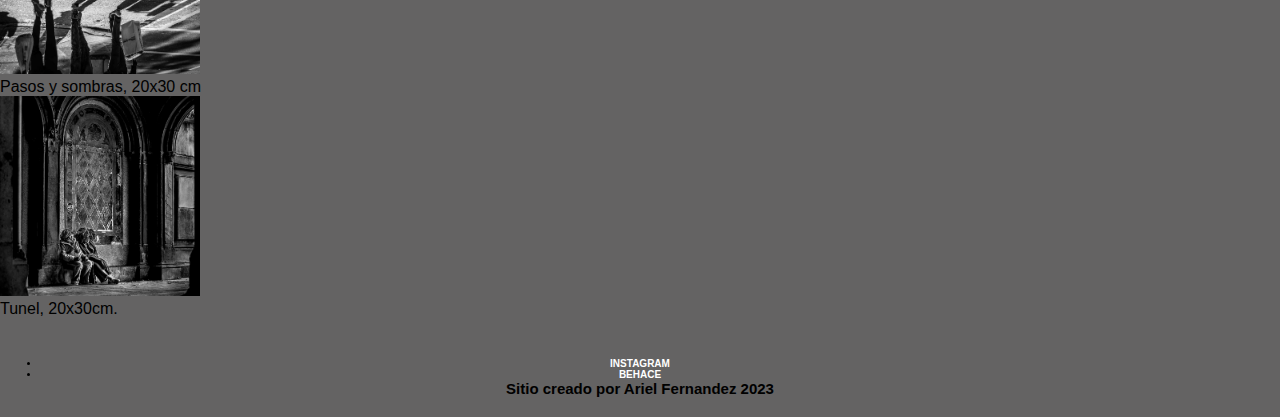
<file: paginas/tienda.html>
<!DOCTYPE html>
<html lang="es">

<head>
    <meta charset="UTF-8">
    <meta http-equiv="X-UA-Compatible" content="IE=edge">
    <meta name="viewport" content="width=device-width, initial-scale=1.0">
    <title>Tienda | Ariel Fernandez</title>

    <meta name="description" content="Street photography, Talleres de fotografia y Revelado digital">

    <link href="https://cdn.jsdelivr.net/npm/bootstrap@5.3.0-alpha1/dist/css/bootstrap.min.css" rel="stylesheet"
        integrity="sha384-GLhlTQ8iRABdZLl6O3oVMWSktQOp6b7In1Zl3/Jr59b6EGGoI1aFkw7cmDA6j6gD" crossorigin="anonymous">

    <link rel="stylesheet" href="../css/estilo.css">
    <link rel="preconnect" href="https://fonts.googleapis.com">
    <link rel="preconnect" href="https://fonts.gstatic.com" crossorigin>
    <link href="https://fonts.googleapis.com/css2?family=Roboto:wght@100;300&display=swap" rel="stylesheet">
</head>

<body class="container-fluid">
    <nav class="navbar navbar-expand-lg fondoHeader">
        <div class="container-fluid">
            <a class="navbar-brand" href="../index.html">
                <img class="logo" src="../imagenes/logoblanco.png" alt="Logo Ariel fernandez"></a>

            <button class="navbar-toggler" type="button" data-bs-toggle="collapse" data-bs-target="#navbarNav"
                aria-controls="navbarNav" aria-expanded="false" aria-label="Toggle navigation">
                <span class="navbar-toggler-icon"></span>
            </button>
            <div class="collapse navbar-collapse" id="navbarNav">
                <ul class="navbar-nav ms-auto">
                    <li class="nav-item">
                        <a class="nav-link tipoDeLetra" aria-current="page" href="galeria.html">Galeria</a>
                    </li>
                    <li class="nav-item">
                        <a class="nav-link tipoDeLetra" href="tienda.html">Tienda</a>
                    </li>
                    <li class="nav-item">
                        <a class="nav-link tipoDeLetra" href="workshops.html">Workshops</a>
                    </li>
                    <li class="nav-item">
                        <a class="nav-link tipoDeLetra" href="contacto.html">Contacto</a>
                    </li>
                </ul>
            </div>
        </div>
    </nav>


    <H1>Tienda</H1>
    <h2> Venta de obras originales</h2>
    <h3> Todas las obras estan impresas en papel Fine Art de 200gr, enmarcadas en cuadros de madera de Guatambu y bajo normas de museo.
        

    </h3>
    <div class="row">
        <div class="col-xl-3 col-md-6 col-sm-12 text-center ">
            <a href="../paginas/carrito.html" target="_blank"><img class="foto rounded" src="../imagenes/amsterdamBike1867.jpg" alt="Bicicleta en movimiento" ></a>
            
            <p>Amsterdam Bike, 20x30 cm </p>
        
        </div>

        <div class="col-xl-3 col-md-6 col-sm-12 text-center ">
            
            <a href="../paginas/carrito.html" target="_blank"><img class="foto rounded" src="../imagenes/AmsterdamMoove1924.jpg" alt="calle de Amsterdam" ></a>
            <p>Amsterdam moove, 20x30 cm </p>
           
        </div>

        <div class="col-xl-3 col-md-6 col-sm-12 text-center ">
            
            <a href="../paginas/carrito.html" target="_blank"><img class="foto rounded" src="../imagenes/NyMarket6626.jpg" alt="mujer en mercado callejero"></a>
            <p>New York market, 20x30 cm.</p>
        </div>

        <div class="col-xl-3 col-md-6 col-sm-12 text-center">
            
            <a href="../paginas/carrito.html" target="_blank"><img class="foto rounded" src="../imagenes/NYsmoke7138.jpg" alt="calle de new york de noche"></a>
            <p>Smoke, 20x30 cm.</p>
        </div>

        <div class="col-xl-3 col-md-6 col-sm-12 text-center">
            
            <a href="../paginas/carrito.html" target="_blank"><img class="foto rounded" src="../imagenes/NYtravelTime7189.jpg" alt="pasajeros del subterraneo"></a>
            <p>Time traveler, 20x30 cm</p>
        </div>

        <div class="col-xl-3 col-md-6 col-sm-12 text-center">
            
            <a href="../paginas/carrito.html" target="_blank"><img class="foto rounded" src="../imagenes/pibaTriste9275.jpg" alt="vendedora de periodicos"></a>
            <p>Sad, 20x30 cm.</p>
        </div>

        <div class="col-xl-3 col-md-6 col-sm-12 text-center">
            
            <a href="../paginas/carrito.html" target="_blank"><img class="foto rounded" src="../imagenes/sombras6180.jpg" alt="sombras de piernas camiando"></a>
            <p>Pasos y sombras, 20x30 cm</p>
        </div>

        <div class="col-xl-3 col-md-6 col-sm-12 text-center">
            
            <a href="../paginas/carrito.html" target="_blank"><img class="foto rounded" src="../imagenes/NYtunel8249.jpg" alt="personas sentadas en un tunel"></a>
            <p>Tunel, 20x30cm. </p>
        </div>

    </div>
    <footer>
        <ul class="redes">
            <li><a href="https://www.instagram.com/arielfernandh/" target="_blank">Instagram</a></li>
            <li><a href="https://www.behance.net/arielfernandezph" target="_blank">Behace</a></li>
        </ul>
        <h3>Sitio creado por Ariel Fernandez 2023</h3>
    </footer>
    <script src="https://cdn.jsdelivr.net/npm/bootstrap@5.3.0-alpha1/dist/js/bootstrap.bundle.min.js"
        integrity="sha384-w76AqPfDkMBDXo30jS1Sgez6pr3x5MlQ1ZAGC+nuZB+EYdgRZgiwxhTBTkF7CXvN"
        crossorigin="anonymous"></script>
</body>

</html>
</file>
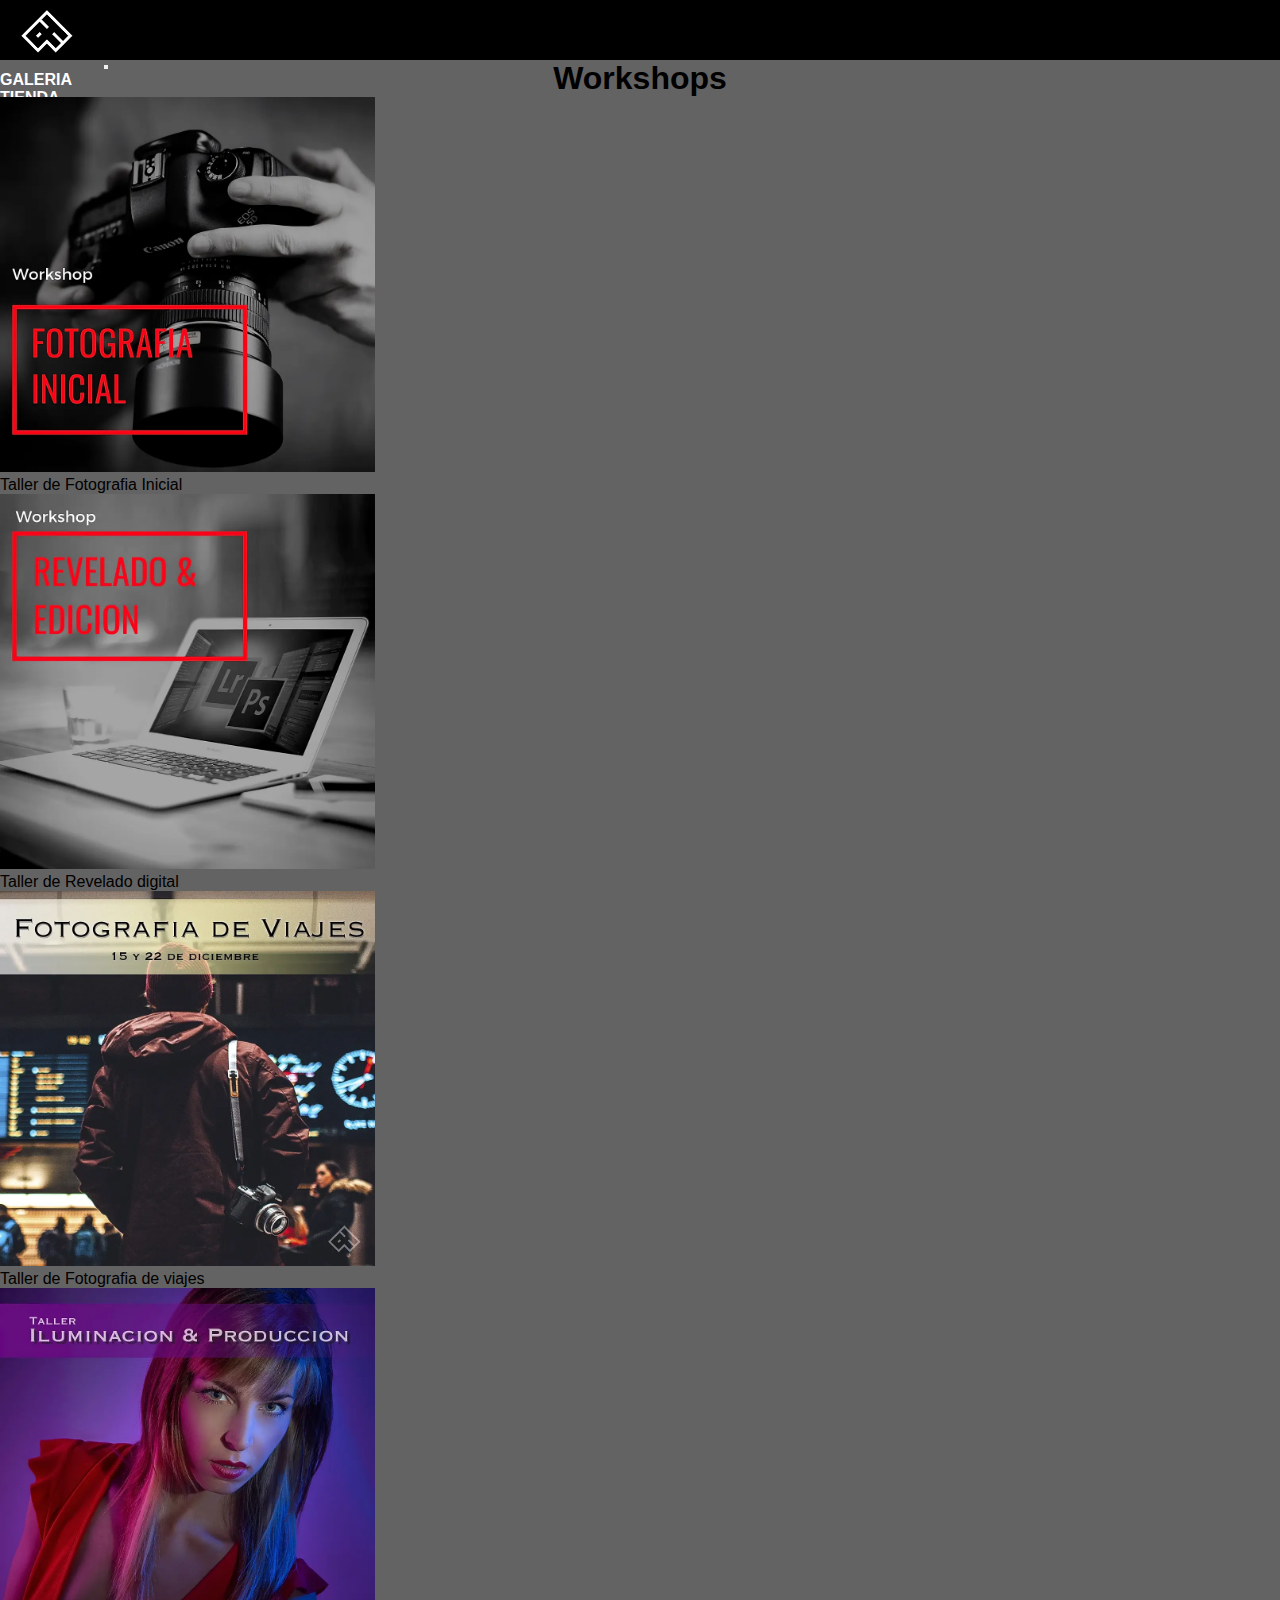
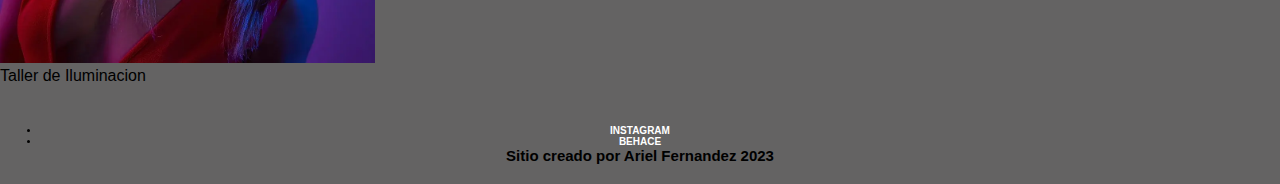
<file: paginas/workshops.html>
<!DOCTYPE html>
<html lang="es">

<head>
    <meta charset="UTF-8">
    <meta http-equiv="X-UA-Compatible" content="IE=edge">
    <meta name="viewport" content="width=device-width, initial-scale=1.0">
    <title>Ariel Fernandez | Workshops</title>
    <link href="https://cdn.jsdelivr.net/npm/bootstrap@5.3.0-alpha1/dist/css/bootstrap.min.css" rel="stylesheet"
        integrity="sha384-GLhlTQ8iRABdZLl6O3oVMWSktQOp6b7In1Zl3/Jr59b6EGGoI1aFkw7cmDA6j6gD" crossorigin="anonymous">

    <link rel="stylesheet" href="../css/estilo.css">

    <link rel="preconnect" href="https://fonts.googleapis.com">
    <link rel="preconnect" href="https://fonts.gstatic.com" crossorigin>
    <link href="https://fonts.googleapis.com/css2?family=Roboto:wght@100;300&display=swap" rel="stylesheet">
</head>

<body class="container-fluid">
    <nav class="navbar navbar-expand-lg fondoHeader">
        <div class="container-fluid">
            <a class="navbar-brand" href="../index.html">
                <img class="logo" src="../imagenes/logoblanco.png" alt="Logo Ariel fernandez"></a>

            <button class="navbar-toggler" type="button" data-bs-toggle="collapse" data-bs-target="#navbarNav"
                aria-controls="navbarNav" aria-expanded="false" aria-label="Toggle navigation">
                <span class="navbar-toggler-icon"></span>
            </button>
            <div class="collapse navbar-collapse" id="navbarNav">
                <ul class="navbar-nav ms-auto">
                    <li class="nav-item">
                        <a class="nav-link tipoDeLetra" aria-current="page" href="galeria.html">Galeria</a>
                    </li>
                    <li class="nav-item">
                        <a class="nav-link tipoDeLetra" href="tienda.html">Tienda</a>
                    </li>
                    <li class="nav-item">
                        <a class="nav-link tipoDeLetra" href="workshops.html">Workshops</a>
                    </li>
                    <li class="nav-item">
                        <a class="nav-link tipoDeLetra" href="contacto.html">Contacto</a>
                    </li>
                </ul>
            </div>
        </div>
    </nav>


    <H1>Workshops</H1>

    <div class="row">
        <div class="col-xl-6 col-md-6 col-sm-12 text-center ">

            <img class="fotoW rounded" src="../imagenes/foto inicial.png.webp" alt="flyer fotografia inicial">
            <p>Taller de Fotografia Inicial</p>
        </div>

        <div class="col-xl-6 col-md-6 col-sm-12 text-center ">

            <img class="fotoW rounded" src="../imagenes/revelado.png.webp" alt="flyer revelado digital">
            <p>Taller de Revelado digital</p>
        </div>

        <div class="col-xl-6 col-md-6 col-sm-12 text-center ">

            <img class="fotoW rounded" src="../imagenes/viajes.jpg.webp" alt="flyer fotografia de viajes">
            <p>Taller de Fotografia de viajes </p>
        </div>

        <div class="col-xl-6 col-md-6 col-sm-12 text-center">

            <img class="fotoW rounded" src="../imagenes/ILUMINA.jpg.webp" alt="flyer taller de iluminacion">
            <p>Taller de Iluminacion</p>
        </div>
        <footer>
            <ul class="redes">
                <li><a href="https://www.instagram.com/arielfernandh/" target="_blank">Instagram</a></li>
                <li><a href="https://www.behance.net/arielfernandezph" target="_blank">Behace</a></li>
            </ul>
            <h3>Sitio creado por Ariel Fernandez 2023</h3>
        </footer>

    </div>
    <script src="https://cdn.jsdelivr.net/npm/bootstrap@5.3.0-alpha1/dist/js/bootstrap.bundle.min.js"
        integrity="sha384-w76AqPfDkMBDXo30jS1Sgez6pr3x5MlQ1ZAGC+nuZB+EYdgRZgiwxhTBTkF7CXvN"
        crossorigin="anonymous"></script>
</body>

</html>
</file>
<file: css/estilo.css>
body {
  background-color: rgb(100, 99, 99);
  font-family: "Roboto", sans-serif;
}

h1 {
  text-align: center;
}

h2 {
  text-align: center;
}

h3 {
  font-size: 15px;
}

footer {
  margin: 20px;
  padding: 20px;
  text-align: center;
  font-size: 10px;
  font-weight: bold;
}

.logo {
  width: 100px;
}

.fondoHeader {
  background-color: black;
  height: 60px;
}

li a {
  text-decoration: none;
  text-transform: uppercase;
  font-weight: 700;
  color: white;
}

.foto {
  height: 200px;
  width: 200px;
}
.foto:hover {
  filter: contrast(80%);
}

.fotoW {
  height: 375px;
  width: 375px;
}
.fotoW:hover {
  filter: contrast(80%);
}

.tipoDeLetra {
  font-weight: bold;
  font-size: 1rem;
  text-transform: uppercase;
  color: white;
}

.redes {
  text-align: center;
  text-decoration: none;
}

* {
  margin: 0;
  padding: 0;
  font-family: "Montserrat", sans-serif;
  box-sizing: border-box;
  transition: 0.5s;
}

body {
  height: 100vh;
  width: 100%;
}

.contact {
  height: 100%;
  width: 100%;
  display: flex;
  justify-content: center;
  align-items: center;
  background-color: #5d5d5d;
}

.contact__image-wrapper {
  height: 100%;
  width: 50%;
  overflow: hidden;
  display: flex;
  justify-content: center;
  align-items: center;
}

.contact__image {
  width: 100%;
}

.contact__right-side {
  display: flex;
  justify-content: center;
  align-items: flex-start;
  flex-direction: column;
  padding: 0 7.3% 0 4.7%;
  width: 50%;
}

.contact__title {
  font-size: 40px;
  font-family: "Bellefair", serif;
  font-weight: 400;
  margin-bottom: 70px;
  text-transform: uppercase;
}

.contact__form-wrapper {
  display: flex;
  justify-content: center;
  align-items: flex-start;
  flex-direction: column;
  width: 100%;
}

.contact__input-line {
  display: flex;
  justify-content: center;
  align-items: flex-start;
  flex-direction: column;
  width: 100%;
  margin-bottom: 45px;
}

.contact__label {
  font-size: 18px;
  font-weight: 600;
}

.contact__input {
  height: 30px;
  outline: none;
  padding: 5px 0;
  border-bottom: 2px solid #121212;
  border-top: none;
  border-left: none;
  border-right: none;
  width: 100%;
  color: #121212;
  background-color: transparent;
}

.contact__input--textarea {
  height: 100px;
  outline: none;
  padding: 5px 0;
  border-bottom: 2px solid #121212;
  border-top: none;
  border-left: none;
  border-right: none;
  width: 100%;
  color: #121212;
  resize: none;
  background-color: transparent;
}

.contact__submit-button {
  padding: 18px 55px;
  background-color: #121212;
  border-radius: 50px;
  color: #f2f2f2;
  font-weight: 600;
  border: none;
  font-size: 18px;
  cursor: pointer;
}
.contact__submit-button:hover {
  background-color: #2e2e2e;
}

/*# sourceMappingURL=estilo.css.map */
</file>
